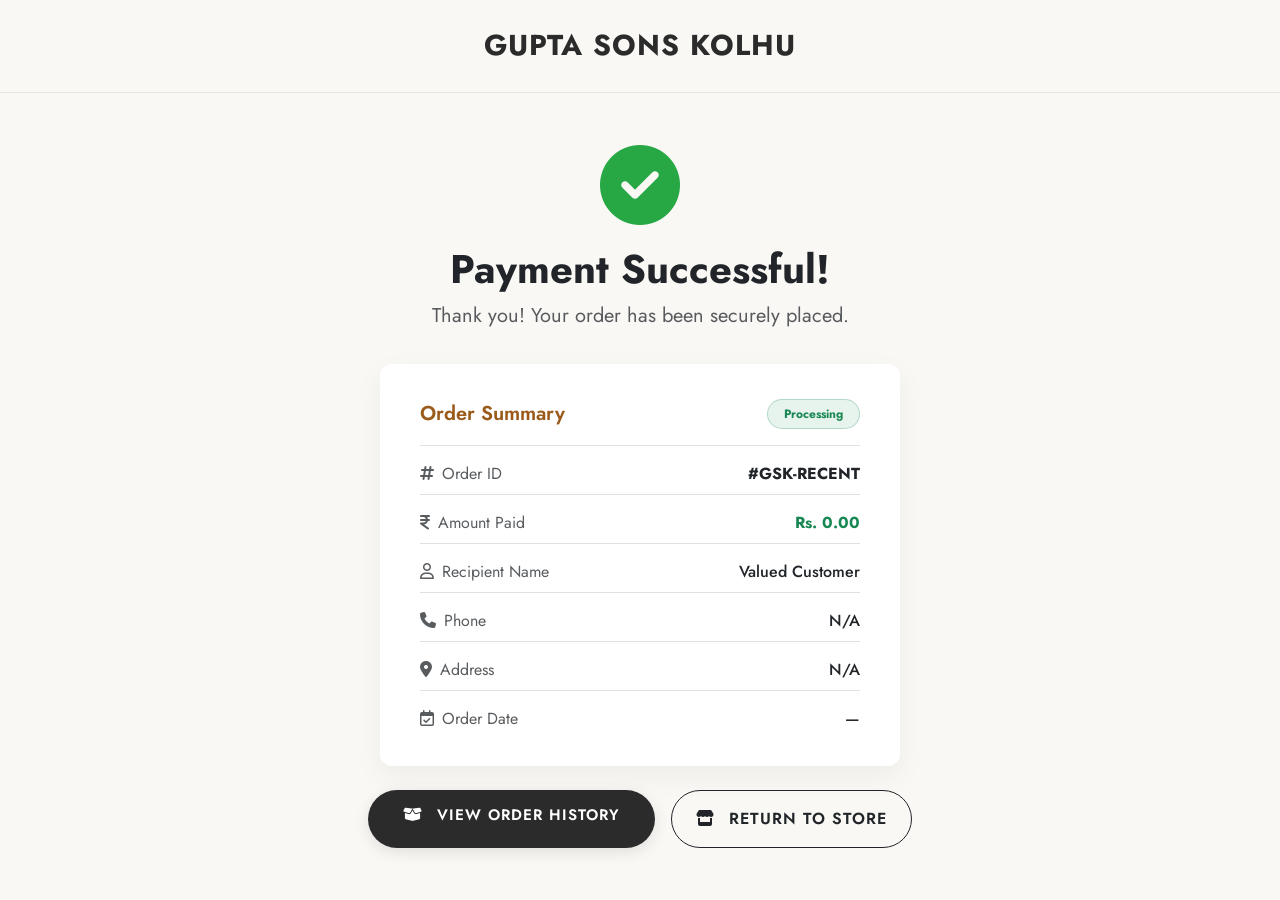
<file: confirmation.html>
<!DOCTYPE html>
<html lang="en">
<head>
    <meta charset="UTF-8">
    <meta name="viewport" content="width=device-width, initial-scale=1.0">
    <title>Order Confirmed - Gupta Sons Kolhu</title>
    <link href="https://cdn.jsdelivr.net/npm/bootstrap@5.3.2/dist/css/bootstrap.min.css" rel="stylesheet">
    <link rel="stylesheet" href="https://cdnjs.cloudflare.com/ajax/libs/font-awesome/6.4.2/css/all.min.css">
    <link href="https://fonts.googleapis.com/css2?family=Jost:wght@300;400;500;600;700&display=swap" rel="stylesheet">
    <style>
        :root { --bg-color: #FAF8F5; --text-main: #2B2B2B; --primary-accent: #9A5A1A; --border-light: #E8E5DF; }
        body { font-family: 'Jost', sans-serif; background-color: var(--bg-color); color: var(--text-main); -webkit-font-smoothing: antialiased; display: flex; flex-direction: column; min-height: 100vh; }
        a { text-decoration: none; color: inherit; transition: 0.3s; }
        
        .navbar { padding: 1.2rem 0; background-color: var(--bg-color) !important; border-bottom: 1px solid var(--border-light); }
        .navbar-brand { font-weight: 700; font-size: 1.8rem; letter-spacing: 1px; color: var(--text-main); }

        .success-icon { font-size: 5rem; color: #28a745; margin-bottom: 20px; animation: popIn 0.6s cubic-bezier(0.175, 0.885, 0.32, 1.275); display: inline-block; }
        
        .details-card { background: #fff; border: none; border-radius: 12px; padding: 35px 40px; margin-top: 25px; text-align: left; max-width: 520px; width: 100%; box-shadow: 0 10px 30px rgba(0,0,0,0.05); animation: slideUp 0.6s ease; transition: transform 0.3s ease; }
        .details-card:hover { transform: translateY(-3px); box-shadow: 0 15px 40px rgba(0,0,0,0.08); }
        .details-card h5 { border-bottom: 2px solid #f1f1f1; padding-bottom: 15px; margin-bottom: 20px; font-weight: 600; color: var(--primary-accent); }
        
        .btn-custom { background-color: var(--text-main); color: #fff; border: none; padding: 14px 35px; font-size: 0.95rem; text-transform: uppercase; letter-spacing: 1px; font-weight: 600; border-radius: 30px; transition: all 0.3s cubic-bezier(0.175, 0.885, 0.32, 1.275); display: inline-block; box-shadow: 0 4px 15px rgba(0,0,0,0.1); animation: fadeIn 1s ease 0.5s both; }
        .btn-custom:hover { background-color: var(--primary-accent); color: white; transform: translateY(-3px); box-shadow: 0 8px 20px rgba(154,90,26,0.3); }
        .btn-custom:active { transform: scale(0.97); }

        @keyframes popIn { 0% { transform: scale(0); opacity: 0; } 80% { transform: scale(1.1); opacity: 1; } 100% { transform: scale(1); } }
        @keyframes slideUp { 0% { transform: translateY(40px); opacity: 0; } 100% { transform: translateY(0); opacity: 1; } }
        @keyframes fadeIn { from { opacity: 0; } to { opacity: 1; } }
    </style>
</head>
<body>

    <nav class="navbar navbar-expand-lg sticky-top">
        <div class="container d-flex justify-content-center align-items-center">
            <a class="navbar-brand m-0" href="index.html">GUPTA SONS KOLHU</a>
        </div>
    </nav>

    <div class="container flex-grow-1 d-flex flex-column align-items-center justify-content-center py-5 text-center">
        
        <i class="fa-solid fa-circle-check success-icon"></i>
        <h1 class="fw-bold mb-2 text-dark" style="animation: fadeIn 0.8s ease;">Payment Successful!</h1>
        <p class="fs-5 text-muted mb-2" style="animation: fadeIn 1s ease;">Thank you! Your order has been securely placed.</p>
        
        <div class="details-card mx-auto">
            <div class="d-flex justify-content-between align-items-center border-bottom pb-3 mb-3">
                <h5 class="m-0 border-0 p-0">Order Summary</h5>
                <span class="badge bg-success bg-opacity-10 text-success border border-success border-opacity-25 px-3 py-2 rounded-pill small" id="conf-status">Processing</span>
            </div>

            <div class="d-flex justify-content-between mb-3 border-bottom pb-2">
                <span class="text-muted"><i class="fa-solid fa-hashtag me-2"></i>Order ID</span>
                <span class="text-dark fw-bold text-end" id="conf-id">#GSK-000000</span>
            </div>
            <div class="d-flex justify-content-between mb-3 border-bottom pb-2">
                <span class="text-muted"><i class="fa-solid fa-indian-rupee-sign me-2"></i>Amount Paid</span>
                <span class="text-success fw-bold text-end" id="conf-amount">Rs. 0.00</span>
            </div>
            <div class="d-flex justify-content-between mb-3 border-bottom pb-2">
                <span class="text-muted"><i class="fa-regular fa-user me-2"></i>Recipient Name</span>
                <span class="text-dark fw-medium text-end" id="conf-name">Valued Customer</span>
            </div>
            <div class="d-flex justify-content-between mb-3 border-bottom pb-2">
                <span class="text-muted"><i class="fa-solid fa-phone me-2"></i>Phone</span>
                <span class="text-dark fw-medium text-end" id="conf-mobile">N/A</span>
            </div>
            <div class="d-flex justify-content-between mb-3 border-bottom pb-2">
                <span class="text-muted"><i class="fa-solid fa-location-dot me-2"></i>Address</span>
                <span class="text-dark fw-medium text-end" id="conf-address" style="max-width: 60%; text-align: right;">N/A</span>
            </div>
            <div class="d-flex justify-content-between">
                <span class="text-muted"><i class="fa-regular fa-calendar-check me-2"></i>Order Date</span>
                <span class="text-dark fw-medium text-end" id="conf-date">—</span>
            </div>
        </div>

        <div class="d-flex flex-wrap justify-content-center gap-3 mt-4">
            <a href="profile.html" class="btn-custom"><i class="fa-solid fa-box-open me-2"></i> View Order History</a>
            <a href="index.html" class="btn btn-outline-dark px-4 py-3 rounded-pill fw-semibold text-uppercase style-store-btn" style="letter-spacing: 1px;"><i class="fa-solid fa-store me-2"></i> Return to Store</a>
        </div>

    </div>

    <script>
        document.addEventListener('DOMContentLoaded', () => {
            const latestOrder = JSON.parse(localStorage.getItem('gsk_latest_order'));

            if (latestOrder) {
                document.getElementById('conf-id').innerText = '#' + (latestOrder.order_id || latestOrder.id || 'GSK-000000');
                document.getElementById('conf-amount').innerText = latestOrder.amount || 'Rs. 0.00';
                document.getElementById('conf-name').innerText = latestOrder.name || 'Valued Customer';
                document.getElementById('conf-mobile').innerText = latestOrder.mobile || 'N/A';
                document.getElementById('conf-address').innerText = latestOrder.address || 'N/A';
                document.getElementById('conf-date').innerText = latestOrder.date || new Date().toLocaleDateString();
                if (latestOrder.status) {
                    document.getElementById('conf-status').innerText = latestOrder.status;
                }
            } else {
                // Fallback if accessed without an active order
                document.getElementById('conf-id').innerText = '#GSK-RECENT';
                document.getElementById('conf-name').innerText = 'Valued Customer';
            }
        });
    </script>
</body>
</html>
</file>
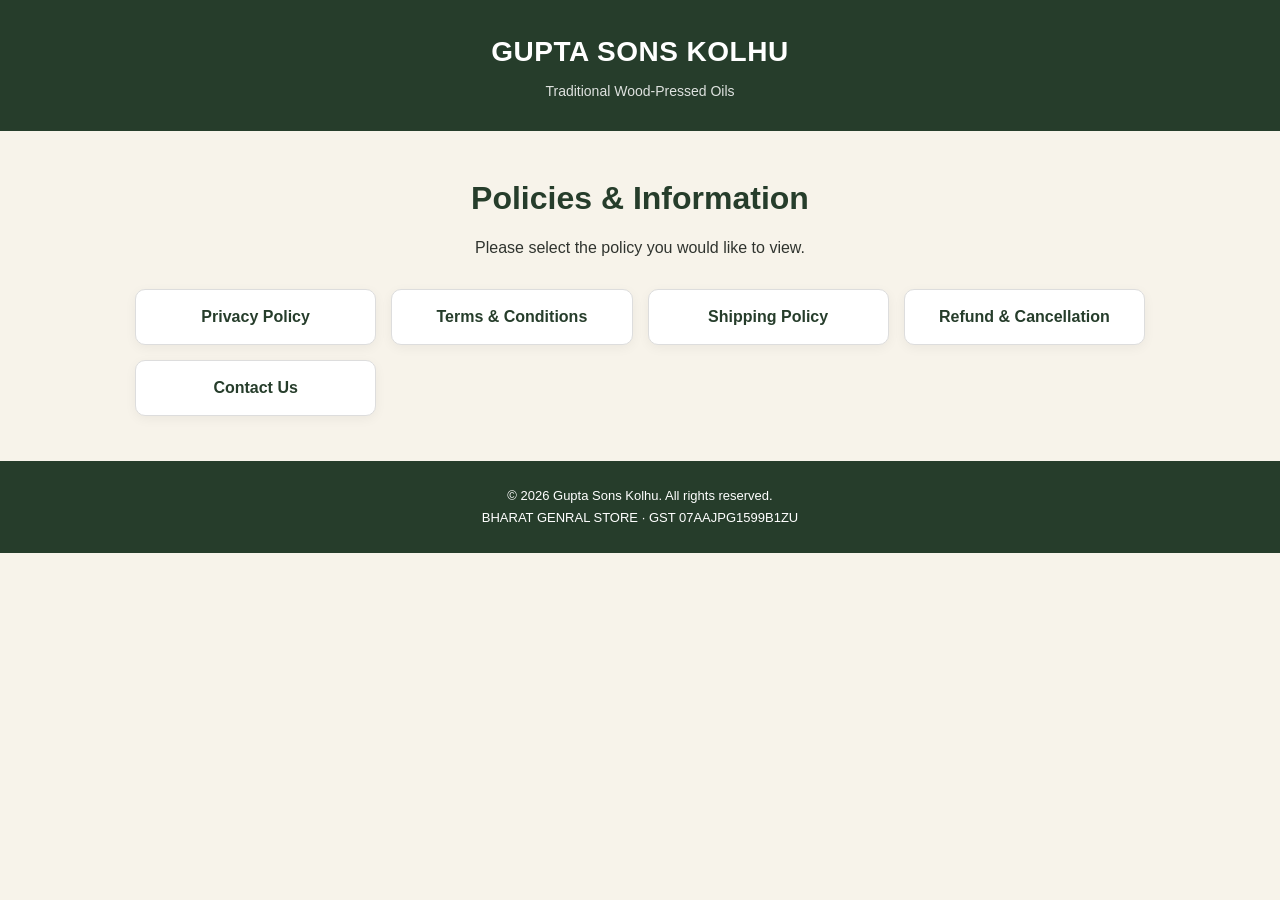
<file: policies.html>
<!DOCTYPE html>
<html lang="en"><head><meta charset="UTF-8"><meta name="viewport" content="width=device-width, initial-scale=1.0">
<title>Policies | Gupta Sons Kolhu</title><style>
:root{--green:#263d2b;--gold:#b88a44;--cream:#f7f3ea;--text:#30342f}
*{box-sizing:border-box}body{margin:0;font-family:Arial,Helvetica,sans-serif;background:var(--cream);color:var(--text);line-height:1.7}
header{background:var(--green);color:white;padding:28px 6%;text-align:center}
.logo{font-size:28px;font-weight:700;letter-spacing:.5px}.tag{font-size:14px;opacity:.85;margin-top:4px}
main{max-width:1050px;margin:40px auto;padding:0 20px}.intro{text-align:center;margin-bottom:28px}
.intro h1{color:var(--green);font-size:32px;margin-bottom:8px}.intro p{margin-top:0}
.options{display:grid;grid-template-columns:repeat(auto-fit,minmax(210px,1fr));gap:15px;margin-bottom:30px}
button{border:1px solid #ddd;background:white;border-radius:10px;padding:18px 14px;font-size:16px;font-weight:600;color:var(--green);cursor:pointer;box-shadow:0 3px 12px rgba(0,0,0,.05)}
button:hover,button.active{background:var(--green);color:white}
.policy{display:none;background:white;border-radius:14px;padding:35px 40px;box-shadow:0 5px 24px rgba(0,0,0,.06)}
.policy.active{display:block}.policy h2{color:var(--green);font-size:28px;margin-top:0}.policy h3{color:var(--green);margin-top:27px}
.updated{font-size:13px;color:#777;margin-bottom:25px}.contact{background:#f3eee3;border-left:4px solid var(--gold);padding:17px 20px;border-radius:8px}
footer{margin-top:45px;background:var(--green);color:white;text-align:center;padding:24px;font-size:13px}
a{color:#765623}
@media(max-width:600px){.policy{padding:25px 20px}.intro h1{font-size:27px}}
</style></head>
<body><header><div class="logo">GUPTA SONS KOLHU</div><div class="tag">Traditional Wood-Pressed Oils</div></header>
<main id="top"><div class="intro"><h1>Policies &amp; Information</h1><p>Please select the policy you would like to view.</p></div>
<div class="options"><button onclick="showPolicy('privacy',this)">Privacy Policy</button><button onclick="showPolicy('terms',this)">Terms & Conditions</button><button onclick="showPolicy('shipping',this)">Shipping Policy</button><button onclick="showPolicy('refund',this)">Refund & Cancellation</button><button onclick="showPolicy('contact',this)">Contact Us</button></div><section id="privacy" class="policy"><h2>Privacy Policy</h2><div class="updated">Last Updated: 18-09-2026</div>
<p>Gupta Sons Kolhu, operated by BHARAT GENRAL STORE, respects your privacy. This policy explains how information may be collected, used and protected when you visit our website or place an order for our cold-pressed edible oils.</p>
<h3>1. Information We Collect</h3><p>We may receive information such as your name, phone number, email address, billing or delivery address, order details and other information you voluntarily provide.</p>
<h3>2. How We Use Information</h3><p>Information may be used to process and deliver orders, communicate about orders, respond to enquiries, provide customer support, improve our website and comply with applicable legal requirements.</p>
<h3>3. Payment Information</h3><p>Payments may be processed through third-party payment service providers. We do not intend to store complete card, UPI or banking credentials on our website. Payment information is handled by the relevant payment service provider according to its policies.</p>
<h3>4. Cookies</h3><p>Our website may use basic cookies or similar technologies where required for functionality, preferences and improving the browsing experience.</p>
<h3>5. Sharing of Information</h3><p>Necessary information may be shared with payment processors, delivery partners and technology providers when required to complete a transaction or provide a requested service. We do not sell personal information as a business practice.</p>
<h3>6. Data Security</h3><p>We take reasonable steps to protect information against unauthorized access, misuse or disclosure. However, no internet transmission or electronic storage system can be guaranteed to be completely secure.</p><p><a href="#top" onclick="window.scrollTo({top:0,behavior:'smooth'});return false;">↑ Back to policy options</a></p></section><section id="terms" class="policy"><h2>Terms &amp; Conditions</h2><div class="updated">Last Updated: 18-09-2026</div>
<p>These Terms &amp; Conditions apply to use of the Gupta Sons Kolhu website and purchases of our cold-pressed edible oils. By using the website or placing an order, you agree to these terms.</p>
<h3>1. Business Details</h3><p>Gupta Sons Kolhu is the brand operated by BHARAT GENRAL STORE, GST 07AAJPG1599B1ZU. The business was founded in 2017.</p>
<h3>2. Products and Pricing</h3><p>We make reasonable efforts to display product descriptions, quantities and prices accurately. Product availability and prices may change without prior notice.</p>
<h3>3. Orders and Payments</h3><p>An order is subject to acceptance and product availability. Payments may be processed through authorized payment providers, including PhonePe or other payment methods shown at checkout.</p>
<h3>4. Customer Information</h3><p>Customers are responsible for providing accurate name, phone number and delivery details. Incorrect information may cause delivery delays.</p>
<h3>5. Delivery</h3><p>Orders are normally dispatched within 2–3 working days, subject to product availability and operational conditions.</p>
<h3>6. Cancellation and Refunds</h3><p>Cancellation requests are accepted within 24 hours of placing an order, subject to the order not having already been processed or dispatched. Approved refunds are generally processed within 5–7 working days.</p><p><a href="#top" onclick="window.scrollTo({top:0,behavior:'smooth'});return false;">↑ Back to policy options</a></p></section><section id="shipping" class="policy"><h2>Shipping Policy</h2><div class="updated">Last Updated: 18-09-2026</div>
<h3>1. Dispatch Timeline</h3><p>Orders are generally dispatched within <strong>2–3 working days</strong> after successful order confirmation and payment, subject to product availability.</p>
<h3>2. Delivery Address</h3><p>Customers must provide a complete and accurate delivery address, phone number and other information required for delivery.</p>
<h3>3. Delivery Time</h3><p>After dispatch, actual delivery time depends on the courier or delivery partner, destination, weather, public holidays and other operational conditions.</p>
<h3>4. Shipping Charges</h3><p>Any applicable shipping charges will be displayed during the ordering process or communicated before order confirmation.</p>
<h3>5. Damaged or Incorrect Delivery</h3><p>If an order arrives damaged, leaking or incorrect, please contact us as soon as reasonably possible with your order details and supporting photographs where applicable so that the matter can be reviewed.</p><p><a href="#top" onclick="window.scrollTo({top:0,behavior:'smooth'});return false;">↑ Back to policy options</a></p></section><section id="refund" class="policy"><h2>Refund &amp; Cancellation Policy</h2><div class="updated">Last Updated: 18-09-2026</div>
<h3>1. Cancellation Window</h3><p>Customers may request cancellation within <strong>24 hours</strong> of placing the order. Cancellation may not be possible once an order has already been processed or dispatched.</p>
<h3>2. How to Request Cancellation</h3><p>Contact us using the phone number or email below and provide your order details. We will review the request and confirm whether cancellation is possible.</p>
<h3>3. Refunds</h3><p>Where a refund is approved, the refund will generally be processed within <strong>5–7 working days</strong>. The time taken for the amount to appear in the customer's account may also depend on the payment service provider or bank.</p>
<h3>4. Damaged, Leaking or Incorrect Products</h3><p>If you receive a damaged, leaking or incorrect product, contact us promptly with your order details and, where possible, photographs of the package/product. We will review the issue and communicate the applicable resolution.</p>
<h3>5. Non-Delivery</h3><p>If an order is not delivered within the expected delivery period, please contact us so that the delivery status can be checked with the relevant delivery partner.</p><p><a href="#top" onclick="window.scrollTo({top:0,behavior:'smooth'});return false;">↑ Back to policy options</a></p></section><section id="contact" class="policy"><h2>Contact Us</h2><div class="updated">Last Updated: 18-09-2026</div>
<p>For questions about our products, orders, delivery, cancellation, refunds or payments, please contact Gupta Sons Kolhu.</p>
<div class="contact"><strong>GUPTA SONS KOLHU</strong><br>BHARAT GENRAL STORE<br>
Ground Floor, A-1, Krishna Nagar, Kanti Nagar Extension,<br>East Delhi, Delhi – 110051<br>
Phone: <a href="tel:9810725441">9810725441</a><br>
Email: <a href="mailto:Sujalgupta6281@gmail.com">Sujalgupta6281@gmail.com</a></div>
<h3>Business Information</h3><p><strong>GST:</strong> 07AAJPG1599B1ZU<br><strong>Product Category:</strong> Edible Oil (Cold-Pressed Oils)<br><strong>Year Founded:</strong> 2017<br><strong>Jurisdiction:</strong> Delhi</p><p><a href="#top" onclick="window.scrollTo({top:0,behavior:'smooth'});return false;">↑ Back to policy options</a></p></section></main>
<footer>© 2026 Gupta Sons Kolhu. All rights reserved.<br>BHARAT GENRAL STORE · GST 07AAJPG1599B1ZU</footer>
<script>
function showPolicy(id,btn){
 document.querySelectorAll('.policy').forEach(function(p){p.classList.remove('active')});
 document.querySelectorAll('.options button').forEach(function(b){b.classList.remove('active')});
 document.getElementById(id).classList.add('active'); btn.classList.add('active');
 document.getElementById(id).scrollIntoView({behavior:'smooth',block:'start'});
}
// Automatically open the correct policy tab based on URL hash (e.g. #privacy, #terms)
window.addEventListener('DOMContentLoaded', () => {
    const hash = window.location.hash.substring(1);
    if (hash) {
        const btn = document.querySelector(`.options button[onclick*="${hash}"]`);
        if (btn) {
            showPolicy(hash, btn);
        }
    }
});
</script>
</body></html>
</file>
